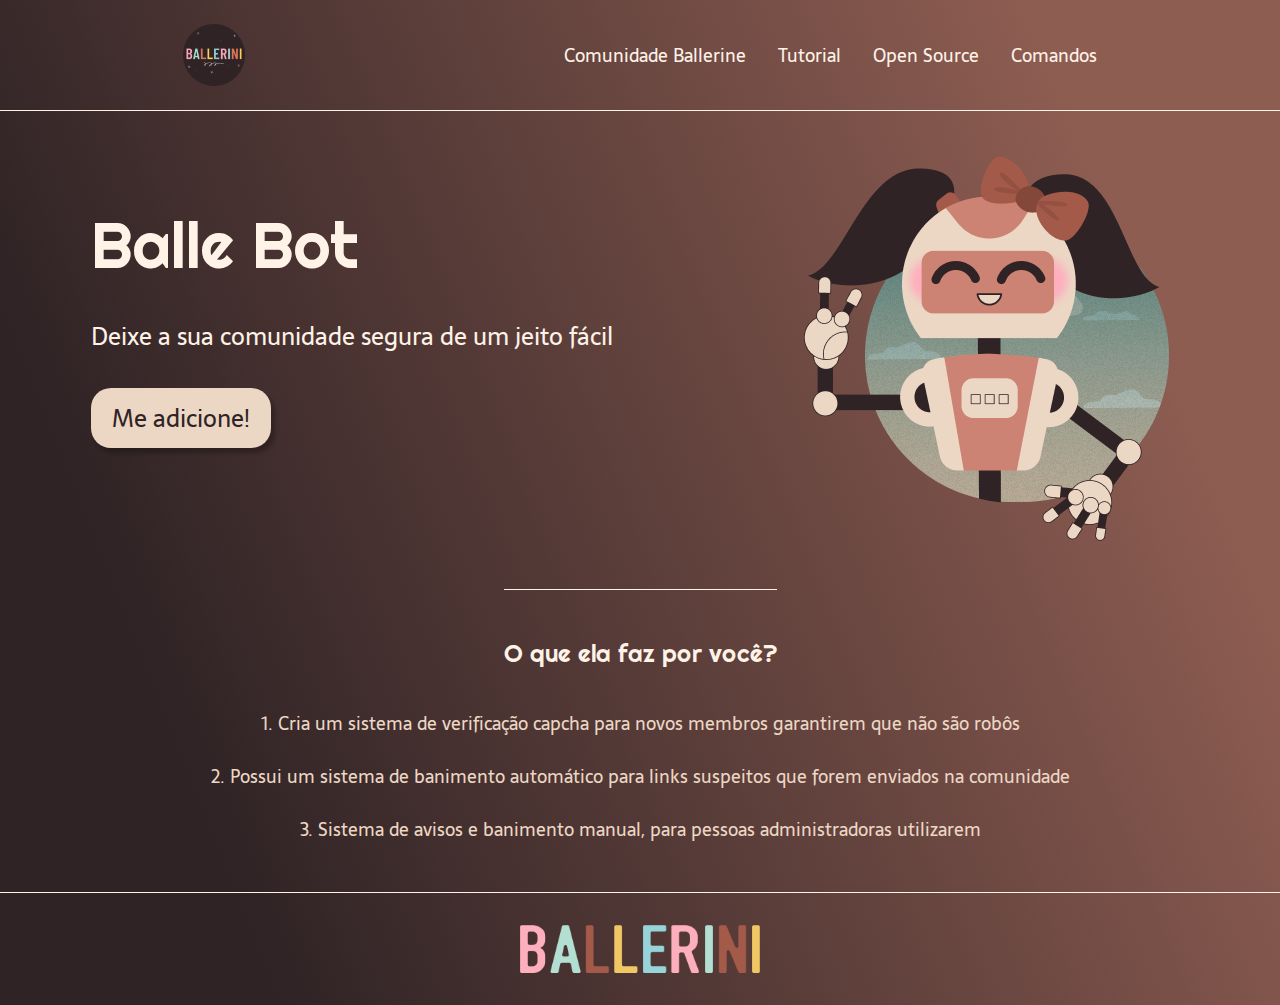
<file: Landing page/index.html>
<!DOCTYPE html>
<html lang="pt-br">
<head>
    <meta charset="UTF-8">
    <meta name="viewport" content="width=device-width, initial-scale=1.0">
    <meta name="description" content="Um bot para moderar seu servidor com segurança">
    <title>Balle Bot - Moderação</title>
    <link rel="stylesheet" type="text/css" href="style.css">
</head>
<body>
    <header class="cabecalho">
        <img class="cabelcalho-imagem" src="Logo.png" alt="Logo Ballerine">
        <nav class="cabecalho-menu">
            <a class="cabecalho-menu-item">Comunidade Ballerine</a>
            <a class="cabecalho-menu-item">Tutorial</a>
            <a class="cabecalho-menu-item">Open Source</a>
            <a class="cabecalho-menu-item">Comandos</a>
        </nav>
    </header>

    <main class="conteudo">
        <section class="conteudo-principal">
            <div class="conteudo-principal-escrito">
                <h1 class="conteudo-principal-escrito-titulo">Balle Bot</h1>
                <h2 class="conteudo-principal-escrito-subtitulo">Deixe a sua comunidade segura de um jeito fácil</h2>
                <button class="conteudo-principal-escrito-botao">Me adicione!</button>
            </div>
            <img class="conteudo-principal-imagem" src="Balle bot.png" alt="Imagem da Balle Bot">
        </section>

        <section class="conteudo-secundario">
            <h3 class="conteudo-secundario-titulo">O que ela faz por você?</h3>
            <p class="conteudo-secundario-paragrafo">1. Cria um <strong>sistema de verificação capcha</strong> para novos membros garantirem que não são robôs</p>
            <p class="conteudo-secundario-paragrafo">2. Possui um <strong>sistema de banimento automático</strong> para links suspeitos que forem enviados na comunidade</p>
            <p class="conteudo-secundario-paragrafo">3. <strong>Sistema de avisos e banimento manual</strong>, para pessoas administradoras utilizarem</p>
        </section>
    </main>

    <footer class="rodape">
        <img class="rodape-imagem" src="BALLERINI.png" alt="Logo Ballerine">
    </footer>
</body>
</html>
</file>
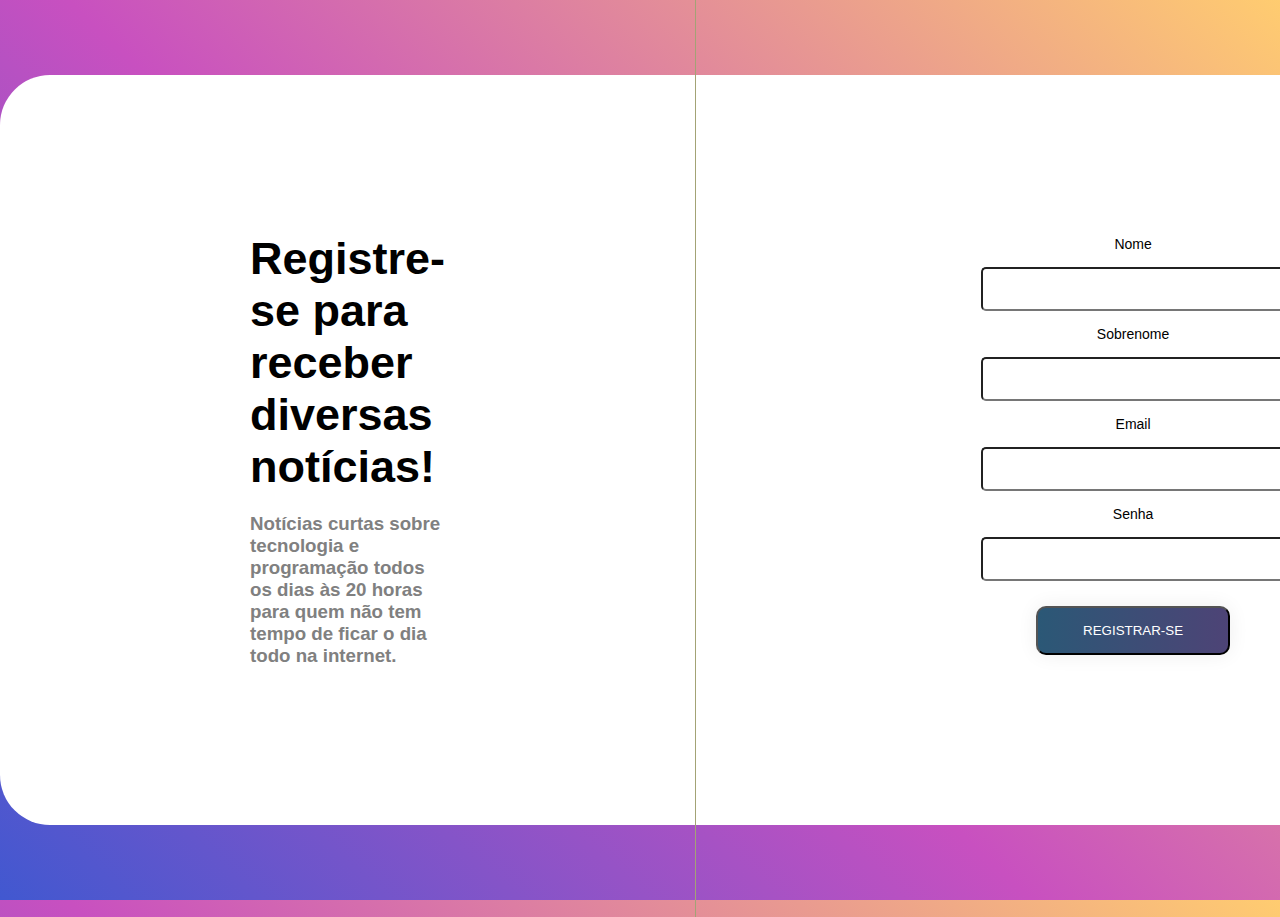
<file: Login/index.html>
<!DOCTYPE html>
<html lang="pt-br">
<head>
    <meta charset="UTF-8">
    <meta http-equiv="X-UA-Compatible" content="IE=edge">
    <meta name="viewport" content="width=device-width, initial-scale=1.0">
    <link rel="stylesheet" href="style.css">
    <title>Login</title>
</head>
<body>
    <section class="geral">
        <div class="content">
            <div class="conteudo">
                <h1 class="titulo">Registre-se para receber diversas notícias!</h1>
                <h3 class="subtitulo">Notícias curtas sobre tecnologia e programação todos os dias às 20 horas para quem não tem tempo de ficar o dia todo na internet.</h3>
            </div>
            
            <div class="login">
                <label>Nome</label>
                <input class="caixa" type="text" required >
                <label>Sobrenome</label>
                <input class="caixa" type="text" required >
                <label>Email</label>
                <input class="caixa" type="email" required >
                <label>Senha</label>
                <input class="caixa" type="text" required >
                <input class="botao" type="submit" value="Registrar-se" required >
            </div>
        </div>
    </section>
</body>
</html>
</file>
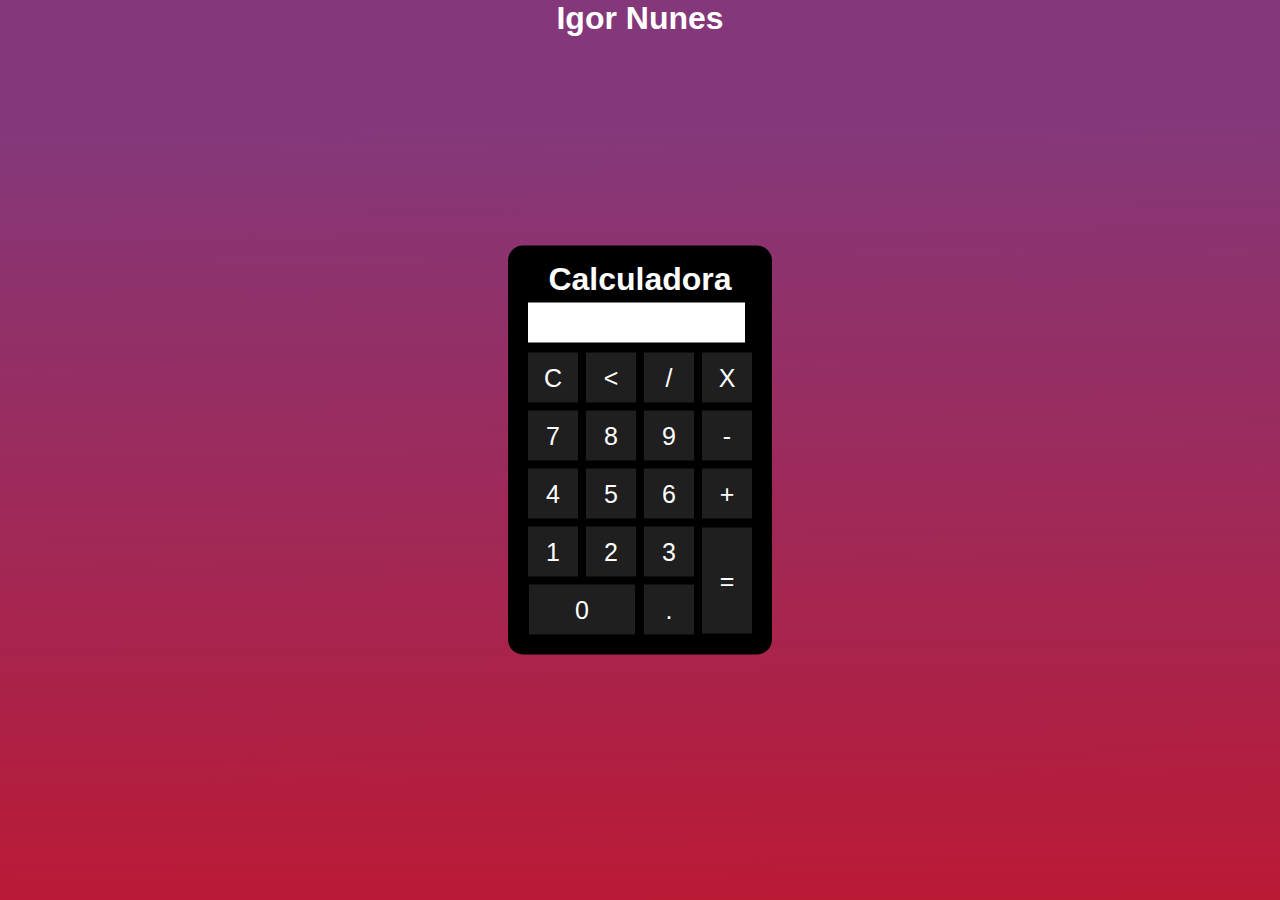
<file: calculadora.html>
<!DOCTYPE html>
<html lang="pt-br">
<head>
    <meta charset="UTF-8">
    <meta http-equiv="X-UA-Compatible" content="IE=edge">
    <meta name="viewport" content="width=device-width, initial-scale=1.0">
    <title>Calculadora</title>
    <style>

        * {
            margin: 0;
            padding: 0;
        }

        .fundo {
            background-image: linear-gradient( 179.4deg,  rgba(132,56,122,1) 14.6%, rgba(190,24,49,1) 104.7% );
            height: 100vh;
            color: white;
            font-family: Arial;
            text-align: center;
        }

        .calculadora {
            position: absolute;
            background-color: black;
            top: 50%;
            left: 50%;
            transform: translate(-50%, -50%);
            border-radius: 15px;
            padding: 15px;
        }

        .botão {
            width: 50px;
            height: 50px;
            font-size: 25px;
            cursor: pointer;
            background-color: rgb(31, 31, 31);
            border: none;
            color: white;
            margin: 3px;
        }

        .botão:hover {
            background-color: black;
        }

        #resultado {
            background-color: white;
            width: 207px;
            height: 30px;
            margin: 5px;
            font-size: 25px;
            color: black;
            text-align: right;
            padding: 5px;
        }

    </style>

</head>
<body>
    <div class="fundo">
        <h1>Igor Nunes</h1>
        <div class="calculadora">
            <h1>Calculadora</h1>
            <p id="resultado"></p>
            <table>

                <tr>
                    <td><button class="botão" onclick="clean()"> C </button></td>
                    <td><button class="botão" onclick="back()"> < </button></td>
                    <td><button class="botão" onclick="insert('/')"> / </button></td>
                    <td><button class="botão" onclick="insert('*')"> X </button></td>
                </tr>

                <tr>
                    <td><button class="botão" onclick="insert('7')"> 7 </button></td>
                    <td><button class="botão" onclick="insert('8')"> 8 </button></td>
                    <td><button class="botão" onclick="insert('9')"> 9 </button></td>
                    <td><button class="botão" onclick="insert('-')"> - </button></td>
                </tr>

                <tr>
                    <td><button class="botão" onclick="insert('4')"> 4 </button></td>
                    <td><button class="botão" onclick="insert('5')"> 5 </button></td>
                    <td><button class="botão" onclick="insert('6')"> 6 </button></td>
                    <td><button class="botão" onclick="insert('+')"> + </button></td>
                </tr>

                <tr>
                    <td><button class="botão" onclick="insert('1')"> 1 </button></td>
                    <td><button class="botão" onclick="insert('2')"> 2 </button></td>
                    <td><button class="botão" onclick="insert('3')"> 3 </button></td>
                    <td rowspan="2"><button class="botão" style="height: 106px;" onclick="calcular()"> = </button></td>
                </tr>

                <tr>
                    <td colspan="2"><button class="botão" style="width: 106px;" onclick="insert('0')"> 0 </button></td>
                    <td><button class="botão" onclick="insert('.')"> . </button></td>
                </tr>
            </table>
        </div>
    </div>
    <script>
        function insert(num) {
             var numero = document.getElementById('resultado').innerHTML
             document.getElementById('resultado').innerHTML = numero + num
        }

        function clean() {
            document.getElementById('resultado').innerHTML = ""
        }

        function back() {
            var resultado = document.getElementById('resultado').innerHTML
            document.getElementById('resultado').innerHTML = resultado.substring(0, resultado.length -1)
        }

        function calcular() {
            var resultado = document.getElementById('resultado').innerHTML
            if (resultado) {
                document.getElementById('resultado').innerHTML = eval(resultado)
            }

            else {
                document.getElementById('resultado').innerHTML = 'Nada...'
            }
        }
    </script>
</body>
</html>
</file>
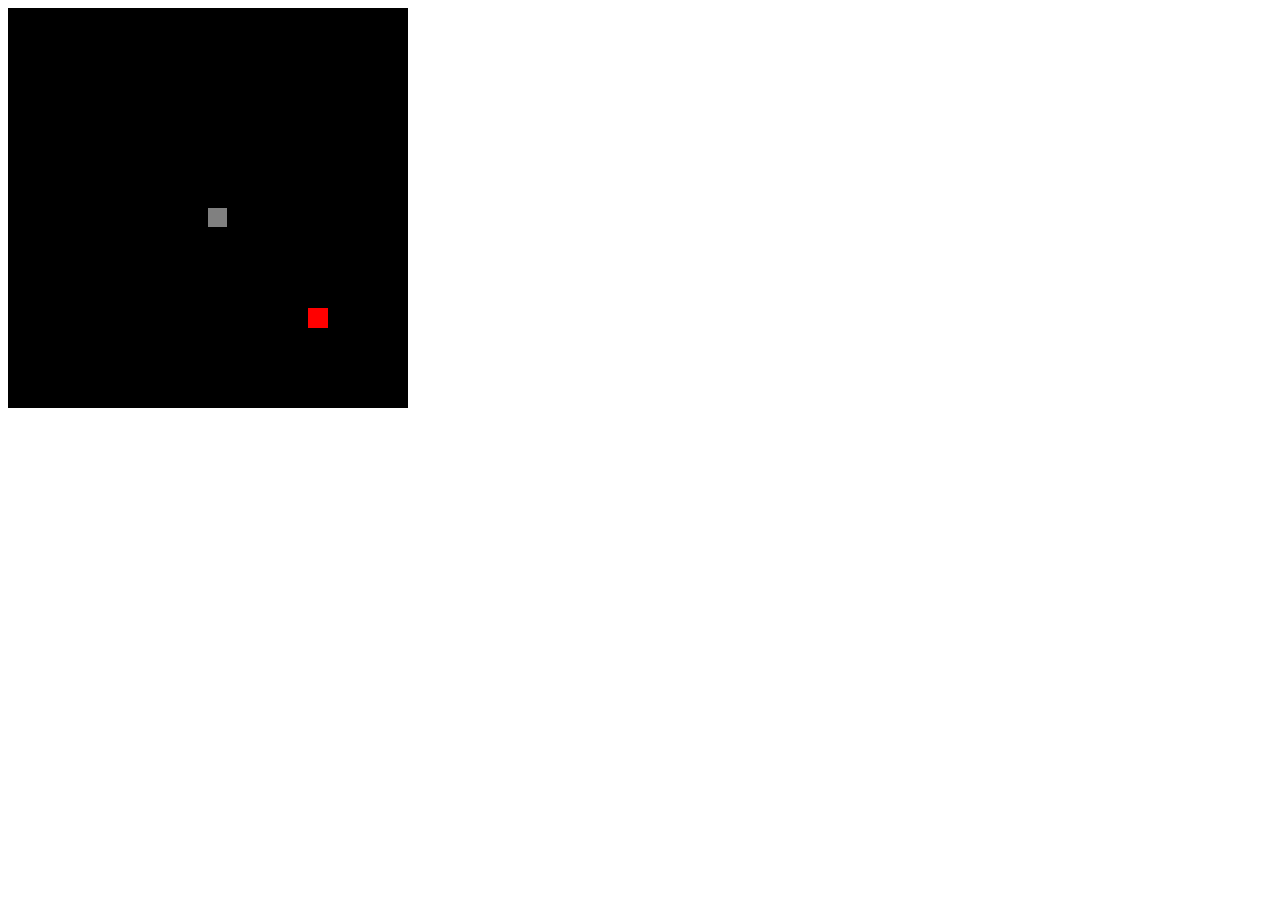
<file: snake.html>
<!DOCTYPE html>
<html lang="pt-br">
<head>
    <meta charset="UTF-8">
    <meta http-equiv="X-UA-Compatible" content="IE=edge">
    <meta name="viewport" content="width=device-width, initial-scale=1.0">
    <title>Snake</title>
</head>
<body>
    <canvas id="stage" width="400" height="400"></canvas>
    <script type="text/javascript">
        window.onload = function() {
            var stage = document.getElementById('stage');
            var ctx = stage.getContext("2d")
            document.addEventListener('keydown', keyPush)

            setInterval(game, 90)

            const vel = 1

            var vx = vy = 0
            var px = py = 10
            var tp = 20
            var qp = 20
            var ax = ay = 15

            var trail = []
            tail = 5

            function game() {
                px += vx
                py += vy
                if (px < 0) {
                    px = qp - 1
                }
                if (px > qp - 1) {
                    px = 0
                }
                if (py < 0) {
                    py = qp -1
                }
                if (py > qp - 1) {
                    py = 0
                }

                ctx.fillStyle = "black"
                ctx.fillRect(0,0, stage.width, stage.height)

                ctx.fillStyle = 'red'
                ctx.fillRect(ax * tp, ay * tp, tp, tp)

                ctx.fillStyle = 'gray'
                for (var i = 0; i < trail.length; i++) {
                    ctx.fillRect(trail[i].x * tp, trail[i].y * tp, tp-1, tp-1)
                    if (trail[i].x == px && trail[i].y == py) {
                        vx = vy = 0
                        tail = 5
                    }
                }
                trail.push({x:px, y:py})
                while (trail.length > tail) {
                    trail.shift()
                }
                if (ax == px && ay == py) {
                    tail++
                    ax = Math.floor(Math.random() * qp)
                    ay = Math.floor(Math.random() * qp)
                }
            }
            function keyPush(event) {
                switch (event.keyCode) {
                    case 37: // Left
                        vx = -vel
                        vy = 0
                        break
                    case 38: // Up
                        vx = 0
                        vy = -vel
                        break
                    case 39: // Right
                        vx = vel
                        vy = 0
                        break
                    case 40: // Down
                        vx = 0
                        vy = vel
                        break
                    
                    
                }
            }
        }
    </script>
</body>
</html>
</file>
<file: Landing page/style.css>
@import url('https://fonts.googleapis.com/css2?family=Righteous&family=Sarala:wght@400;700&display=swap');

* {
    margin: 0;
    padding: 0;
    box-sizing: border-box;
    text-decoration: none;
}

body {
    font-size: 100%;
    background: linear-gradient(68.15deg, #2F2325 16.62%, #8E5D52 85.61%);
}

.cabecalho {
    display: flex;
    flex-direction: row;
    align-items: center;
    justify-content: space-around;
    padding: 24px;
}

.cabecalho-imagem {
    height: 72px;
}

.cabecalho-menu {
    display: flex;
    gap: 32px;
}

.cabecalho-menu-item {
    font-family: 'Sarala', sans-serif;
    color: #FFF2E7;
    font-weight: 400;
    font-size: 18px;
}

.conteudo {
    margin-bottom: 48px;
    border-top: 0.4px solid #FFF2E7;
}

.conteudo-principal {
    display: flex;
    flex-direction: row;
    align-items: center;
    justify-content: space-around;
}

.conteudo-principal-escrito {
    display: flex;
    flex-direction: column;
    gap: 32px;
}

.conteudo-principal-escrito-titulo {
    font-family: 'Righteous', cursive;
    font-weight: 400;
    font-size: 64px;
    color: #FFF2E7;
}

.conteudo-principal-escrito-subtitulo {
    font-family: 'Sarala', sans-serif;
    font-weight: 400;
    font-size: 24px;
    color: #FFF2E7;
}

.conteudo-principal-escrito-botao {
    background-color: #ecd6c4;
    width: 180px;
    height: 60px;
    border: none;
    box-shadow: 4px 5px 4px rgba(0, 0, 0, 0.25);
    border-radius: 20px;
    font-family: 'Sarala', sans-serif;
    font-weight: 400;
    font-size: 24px;
    color: #2F2325;
}

.conteudo-principal-escrito-botao:hover {
    background-color: rgba(236, 214, 196, 0.53);
}

.conteudo-principal-imagem {
    height: 430px;
}

.conteudo-secundario {
    display: flex;
    flex-direction: column;
    align-items: center;
    gap: 24px;
    margin-top: 48px;
}

.conteudo-secundario-titulo {
    border-top: 0.4px solid #FFF2E7;
    padding-top: 48px;
    font-family: 'Righteous', cursive;
    font-weight: 400;
    font-size: 24px;
    color: #FFF2E7;
    margin-bottom: 16px;
}

.conteudo-secundario-paragrafo {
    font-family: 'Sarala', sans-serif;
    font-weight: 300;
    font-size: 18px;
    color: #ecd6c4;
}

.rodape {
    padding: 32px;
    border-top: 0.4px solid #FFF2E7;
}

.rodape-imagem {
    height: 48px;
    display: block;
    margin: 0 auto;
}
</file>
<file: Login/style.css>
* {
    margin: 0px;
    padding: 0px;
}

body {
    background-color: #4158D0;
    background-image: linear-gradient(43deg, #4158D0 0%, #C850C0 46%, #FFCC70 100%);    
    background-size: auto;
}

.geral {
    width: 100vw;
    height: 100vh;
    display: flex;
    justify-content: space-around;
    align-items: center;
    flex-direction: row;
}

.content {
    background-color: white;
    display: flex;
    flex-direction: row;
    gap: 35px;
    border-radius: 50px;
    height: 750px;
    width: 1775px;
    align-items: center;
}

.conteudo {
    display: flex;
    flex-direction: column;
    font-family: sans-serif;
    padding: 250px;
    gap: 20px;
    border-right: 0.4px solid #a3a375;
}

.titulo {
    color: black;
    font-size: 45px;
}

.subtitulo {
    color: grey;
}

.login {
    display: flex;
    flex-direction: column;
    align-items: center;
    gap: 15px;
    padding: 250px;
}

.caixa {
    border-radius: 5px;
    color: black;
    width: 300px;
    height: 40px;
    font-size: 14px;
    text-align: center;
}

.caixa::placeholder {
    color: #525252;
}

.botao {
    background-image: linear-gradient(to right, #2b5876 0%, #4e4376  51%, #2b5876  100%)
}

.botao {
   margin: 10px;
   padding: 15px 45px;
   text-align: center;
   text-transform: uppercase;
   transition: 0.5s;
   background-size: 200% auto;
   color: white;            
   box-shadow: 0 0 20px #eee;
   border-radius: 10px;
   display: block;
}

.botao:hover {
   background-position: right center; /* change the direction of the change here */
   color: #fff;
   text-decoration: none;
}

label {
    font-family: sans-serif;
    font-size: 14px;
    color: black;
}
</file>
